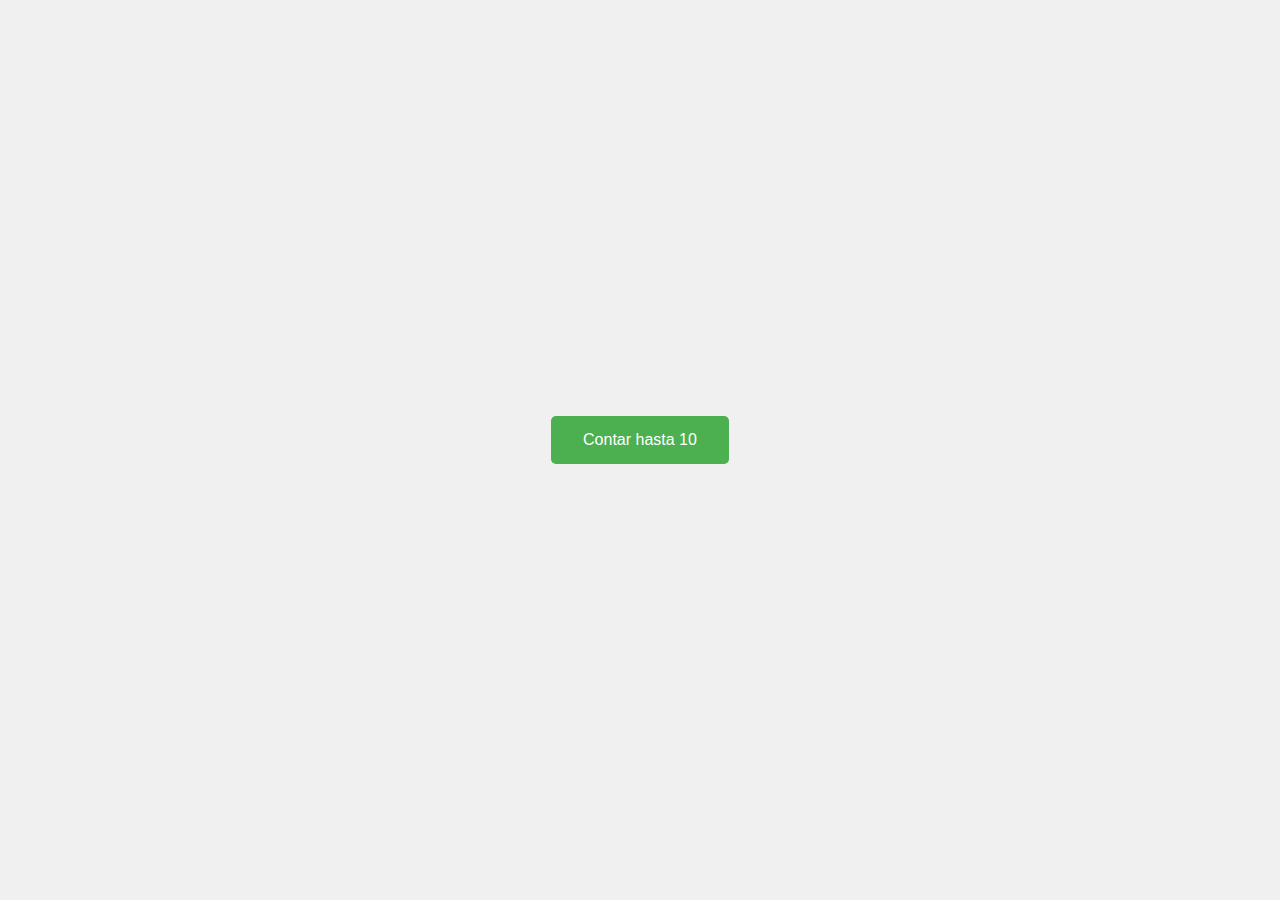
<file: 08_bucles/index.html>
<!DOCTYPE html>
<html lang="es">
<head>
    <meta charset="UTF-8">
    <meta name="viewport" content="width=device-width, initial-scale=1.0">
    <title>Botón con JavaScript</title>
    <link rel="stylesheet" href="style.css">
</head>
<body>
    <div class="container">
        <button id="myButton" class="btn">Contar hasta 10</button>
        <div id="output"></div>
    </div>

    <script src="script.js"></script>
</body>
</html>
</file>
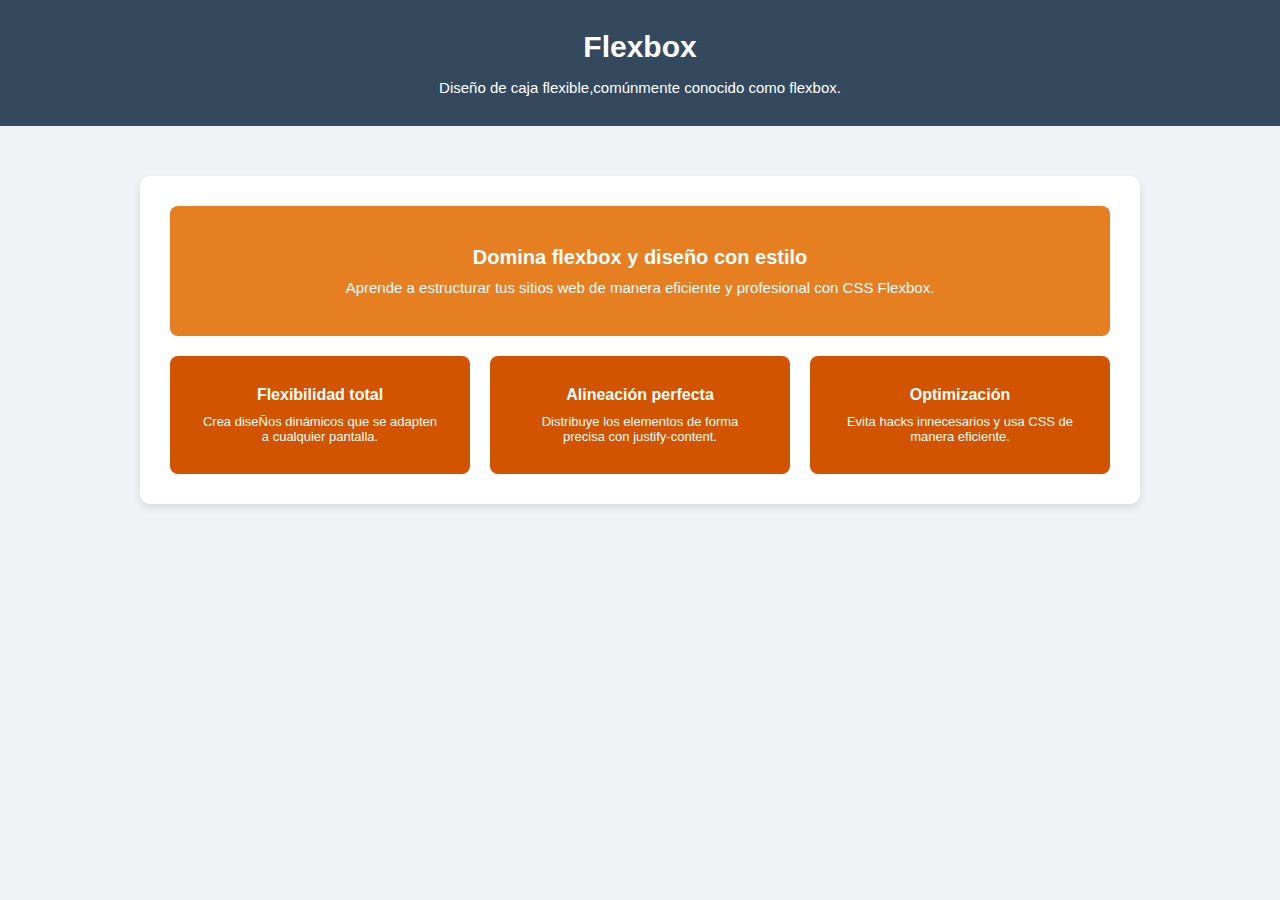
<file: 2.6/index.html>
<!DOCTYPE html>
<html lang="es">
<head>
    <meta charset="UTF-8">
    <meta name="viewport" content="width=device-width, initial-scale=1.0">
    <link rel="stylesheet" href="style.css">
    <title>Flexbox tarea profe dani</title>
</head>
<body>
    <header> <!--encabezado de la página-->
        <h1 class="titulo1">Flexbox</h1>
        <p>Diseño de caja flexible,comúnmente conocido como flexbox.</p>
    </header>
    <main> <!--apartado principal-->
        <section class="container"> <!--sección/container principal-->
            <div class="arriba">
                <h2>Domina flexbox y diseño con estilo</h2>
                <p>Aprende a estructurar tus sitios web de manera eficiente y profesional con CSS Flexbox.</p>
            </div>
            <div class="abajo">
                <div class="uno">
                    <h2>Flexibilidad total</h2>
                    <p>Crea diseÑos dinámicos que se adapten a cualquier pantalla.</p>
                </div>
                <div class="dos">
                    <h2>Alineación perfecta</h2>
                    <p>Distribuye los elementos de forma precisa con justify-content.</p>
                </div>
                <div class="tres">
                    <h2>Optimización</h2>
                    <p>Evita hacks innecesarios y usa CSS de manera eficiente.</p>
                </div>
            </div>
        </section>
    </main>
</body>
</html>
</file>
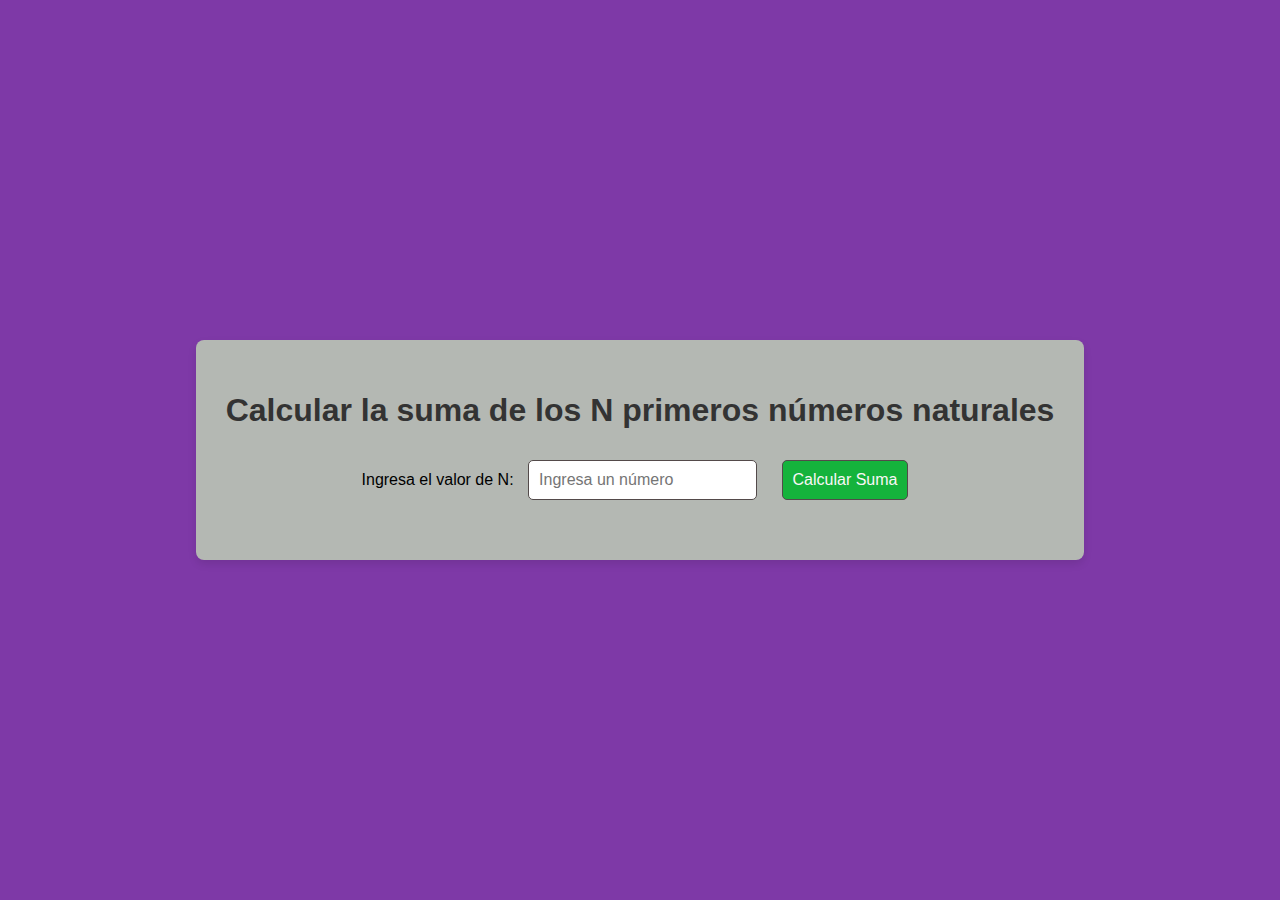
<file: ejercicio1-17/index.html>
<!DOCTYPE html>
<html lang="es">
<head>
    <meta charset="UTF-8">
    <meta name="viewport" content="width=device-width, initial-scale=1.0">
    <title>Sumar N Primeros Números Naturales</title>
    <link rel="stylesheet" href="style.css">
</head>
<body>
    <div class="container">
        <h1>Calcular la suma de los N primeros números naturales</h1>
        <label for="n">Ingresa el valor de N:</label>
        <input type="number" id="n" placeholder="Ingresa un número" />
        <button onclick="calcularSuma()">Calcular Suma</button>
        <p id="resultado"></p>
    </div>
    
    <script src="script.js"></script>
</body>
</html>
</file>
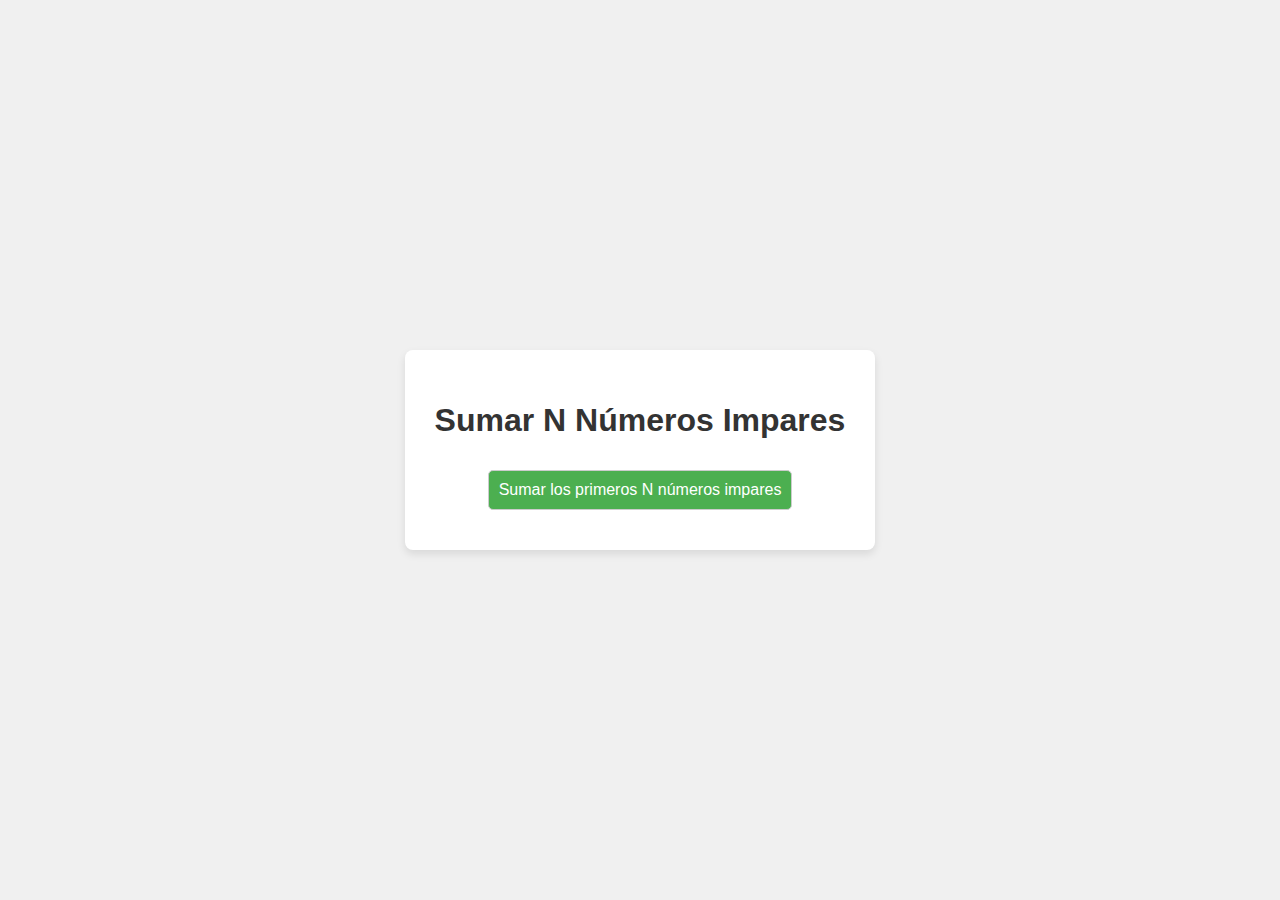
<file: ejercicio10-17/index.html>
<!DOCTYPE html>
<html lang="es">
<head>
    <meta charset="UTF-8">
    <meta name="viewport" content="width=device-width, initial-scale=1.0">
    <title>Sumar N Números Impares</title>
    <link rel="stylesheet" href="style.css">
</head>
<body>

    <div class="container">
        <h1>Sumar N Números Impares</h1>
        <button onclick="sumarNumerosImpares()">Sumar los primeros N números impares</button>
    </div>

    <script src="script.js"></script>
</body>
</html>
</file>
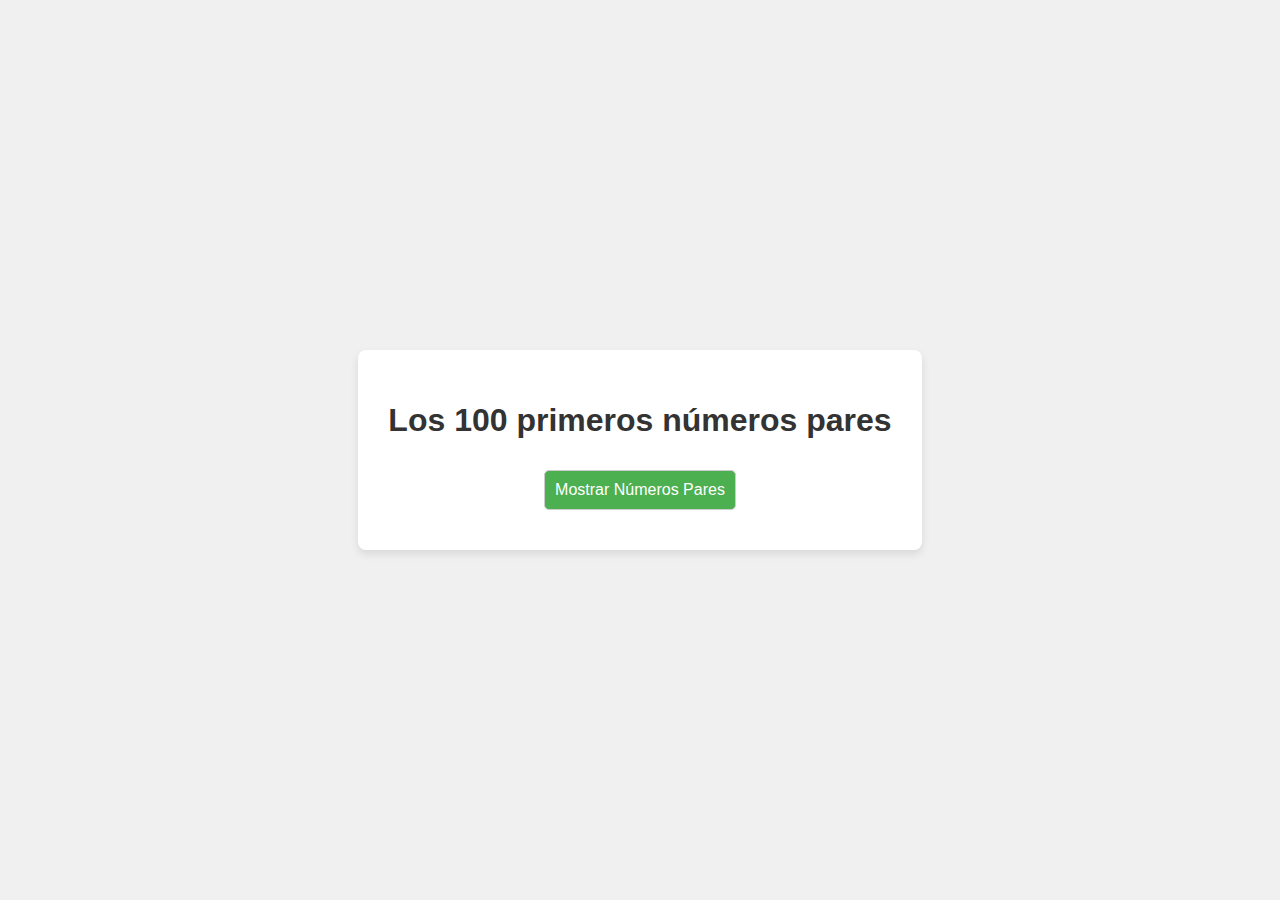
<file: ejercicio2-17/index.html>
<!DOCTYPE html>
<html lang="es">
<head>
    <meta charset="UTF-8">
    <meta name="viewport" content="width=device-width, initial-scale=1.0">
    <title>Primeros 100 Números Pares</title>
    <link rel="stylesheet" href="style.css">
</head>
<body>
    <div class="container">
        <h1>Los 100 primeros números pares</h1>
        <button onclick="mostrarNumerosPares()">Mostrar Números Pares</button>
    </div>
    
    <script src="script.js"></script>
</body>
</html>
</file>
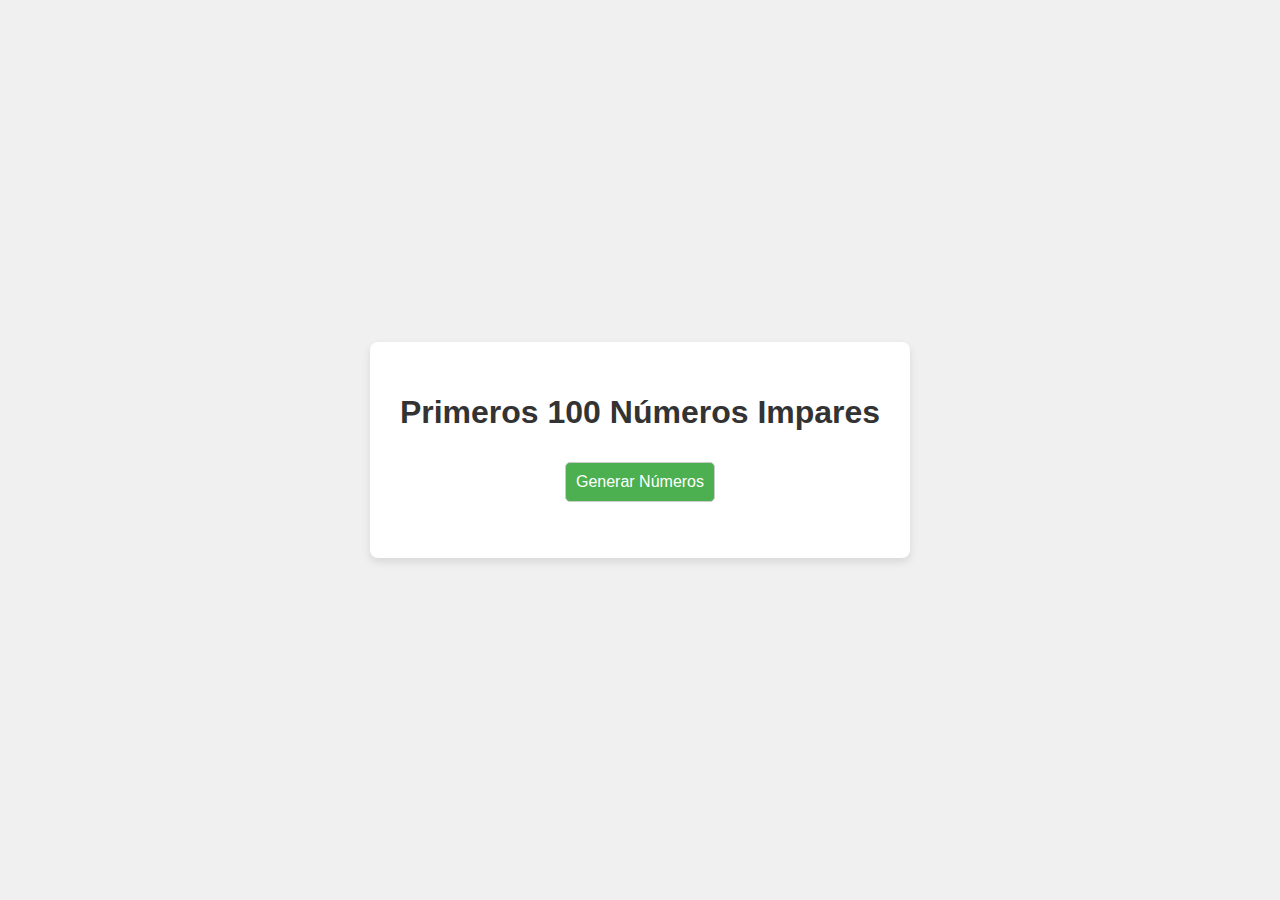
<file: ejercicio3-17/index.html>
<!DOCTYPE html>
<html lang="es">
    
<head>
    <meta charset="UTF-8">
    <meta name="viewport" content="width=device-width, initial-scale=1.0">
    <title>Números Impares</title>
    <link rel="stylesheet" href="style.css">
</head>
<body>

    <div class="container">
        <h1>Primeros 100 Números Impares</h1>
        <button onclick="generarImpares()">Generar Números</button>
        <ul id="lista-impares"></ul>
    </div>

    <script src="script.js"></script>
</body>
</html>
</file>
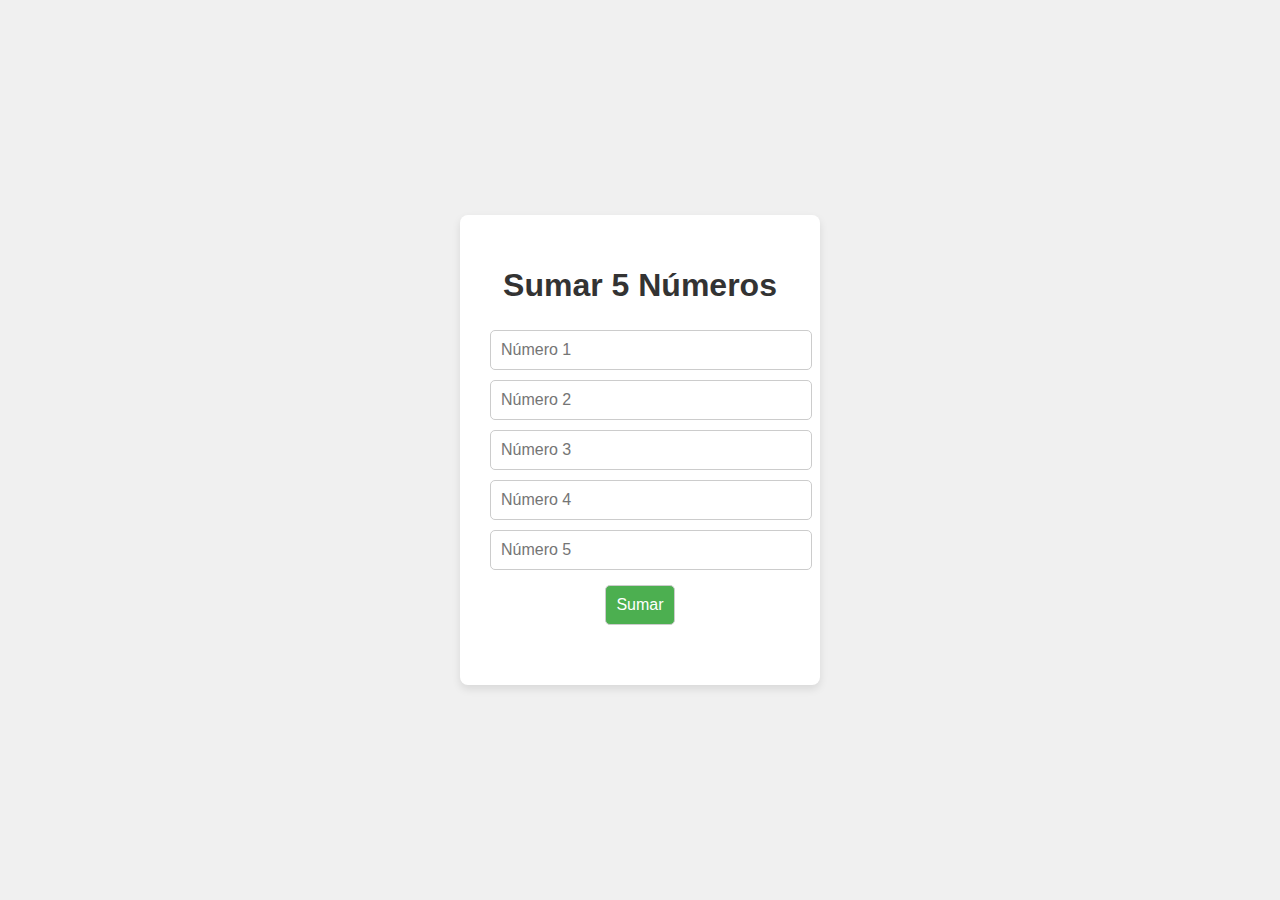
<file: ejercicio4-17/index.html>
<!DOCTYPE html>
<html lang="es">
<head>
    <meta charset="UTF-8">
    <meta name="viewport" content="width=device-width, initial-scale=1.0">
    <title>Sumar 5 Números</title>
    <link rel="stylesheet" href="style.css">
</head>
<body>

    <div class="container">
        <h1>Sumar 5 Números</h1>
        <form id="formulario">
            <input type="number" id="numero1" placeholder="Número 1" required>
            <input type="number" id="numero2" placeholder="Número 2" required>
            <input type="number" id="numero3" placeholder="Número 3" required>
            <input type="number" id="numero4" placeholder="Número 4" required>
            <input type="number" id="numero5" placeholder="Número 5" required>
            <button type="button" onclick="sumarNumeros()">Sumar</button>
        </form>
        <h2 id="resultado"></h2>
    </div>

    <script src="script.js"></script>
</body>
</html>
</file>
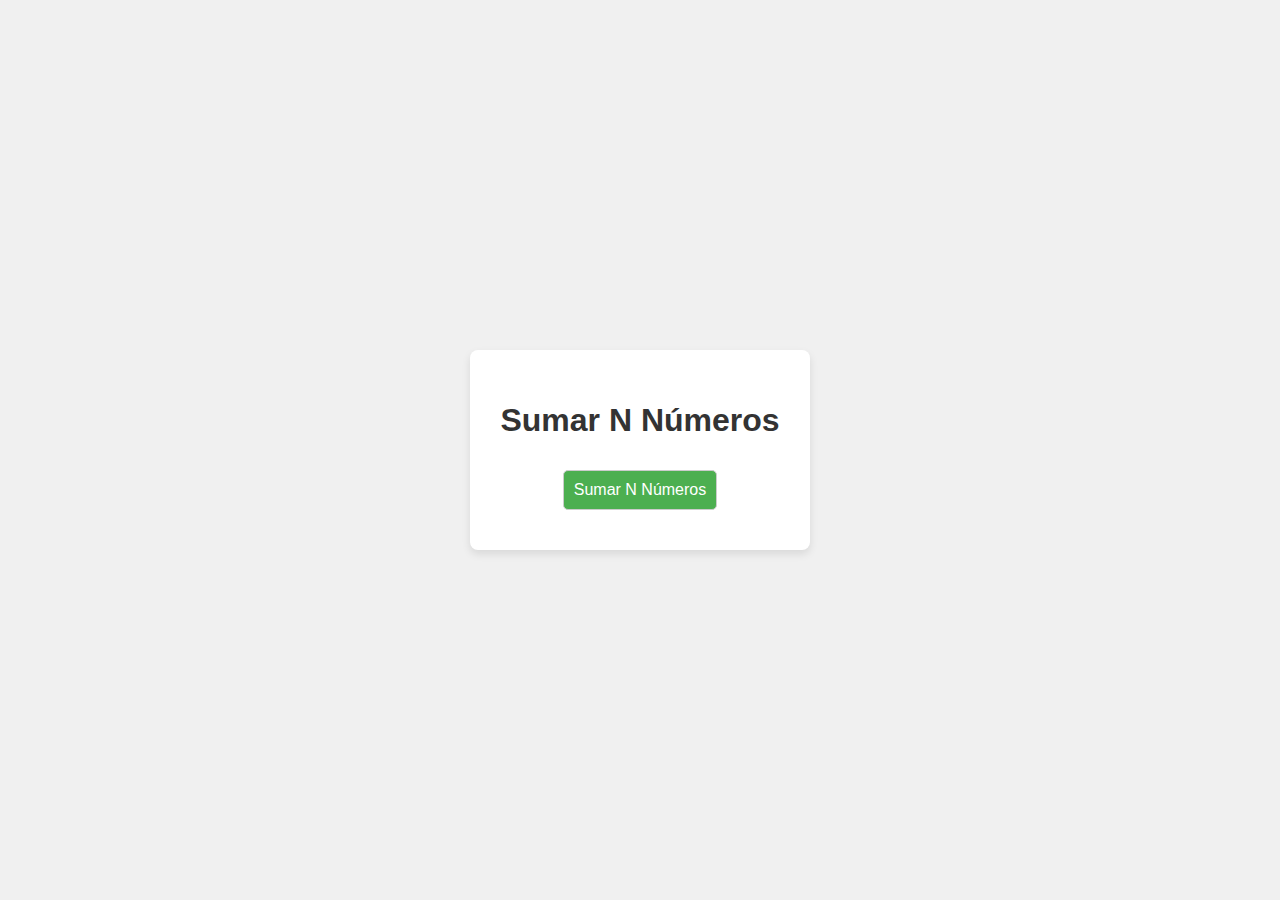
<file: ejercicio5-17/index.html>
<!DOCTYPE html>
<html lang="es">
<head>
    <meta charset="UTF-8">
    <meta name="viewport" content="width=device-width, initial-scale=1.0">
    <title>Sumar N Números</title>
    <link rel="stylesheet" href="style.css">
</head>
<body>

    <div class="container">
        <h1>Sumar N Números</h1>
        <button onclick="sumarNumeros()">Sumar N Números</button>
    </div>

    <script src="script.js"></script>
</body>
</html>
</file>
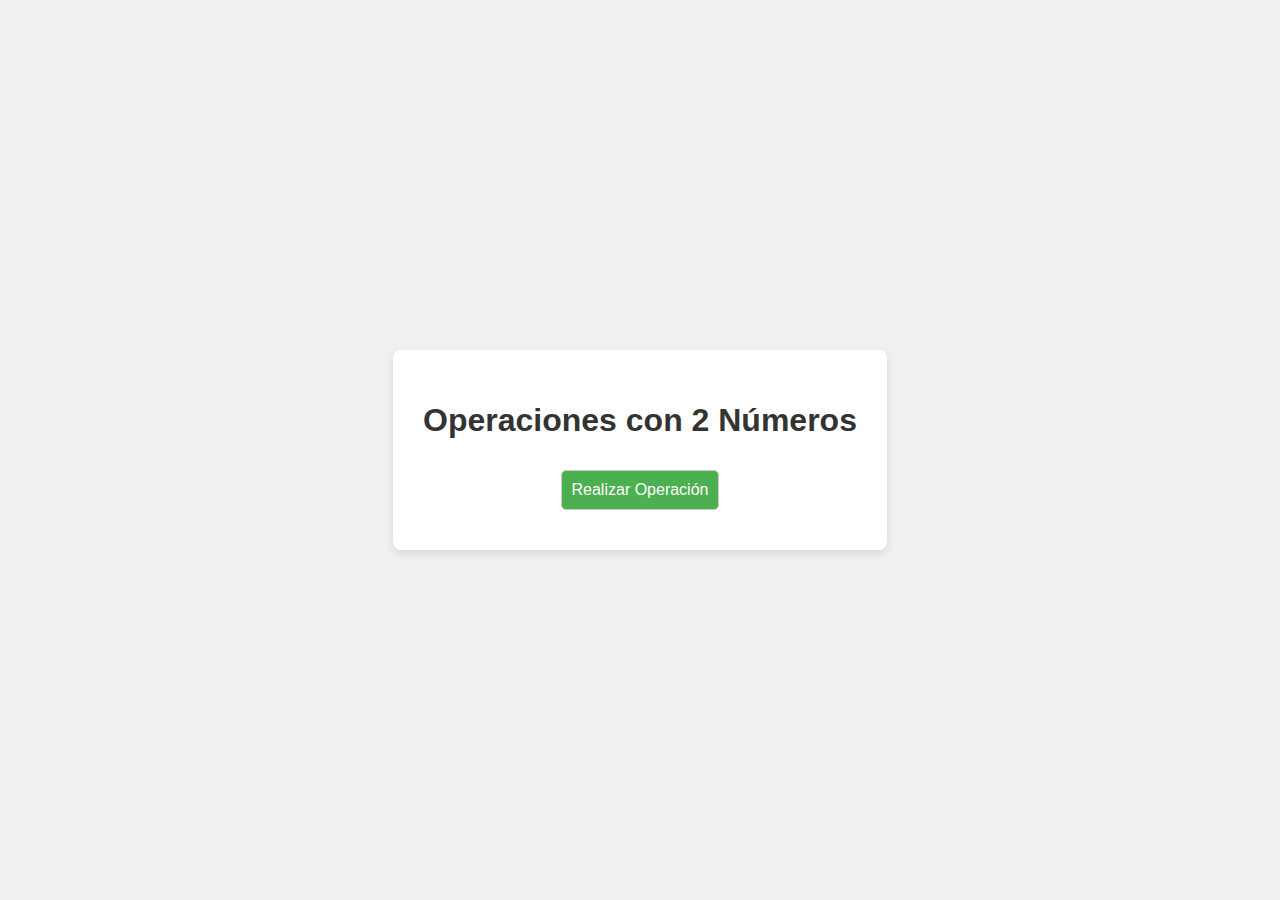
<file: ejercicio6-17/index.html>
<!DOCTYPE html>
<html lang="es">
<head>
    <meta charset="UTF-8">
    <meta name="viewport" content="width=device-width, initial-scale=1.0">
    <title>Operaciones con Números</title>
    <link rel="stylesheet" href="style.css">
</head>
<body>

    <div class="container">
        <h1>Operaciones con 2 Números</h1>
        <button onclick="realizarOperacion()">Realizar Operación</button>
    </div>

    <script src="script.js"></script>
</body>
</html>
</file>
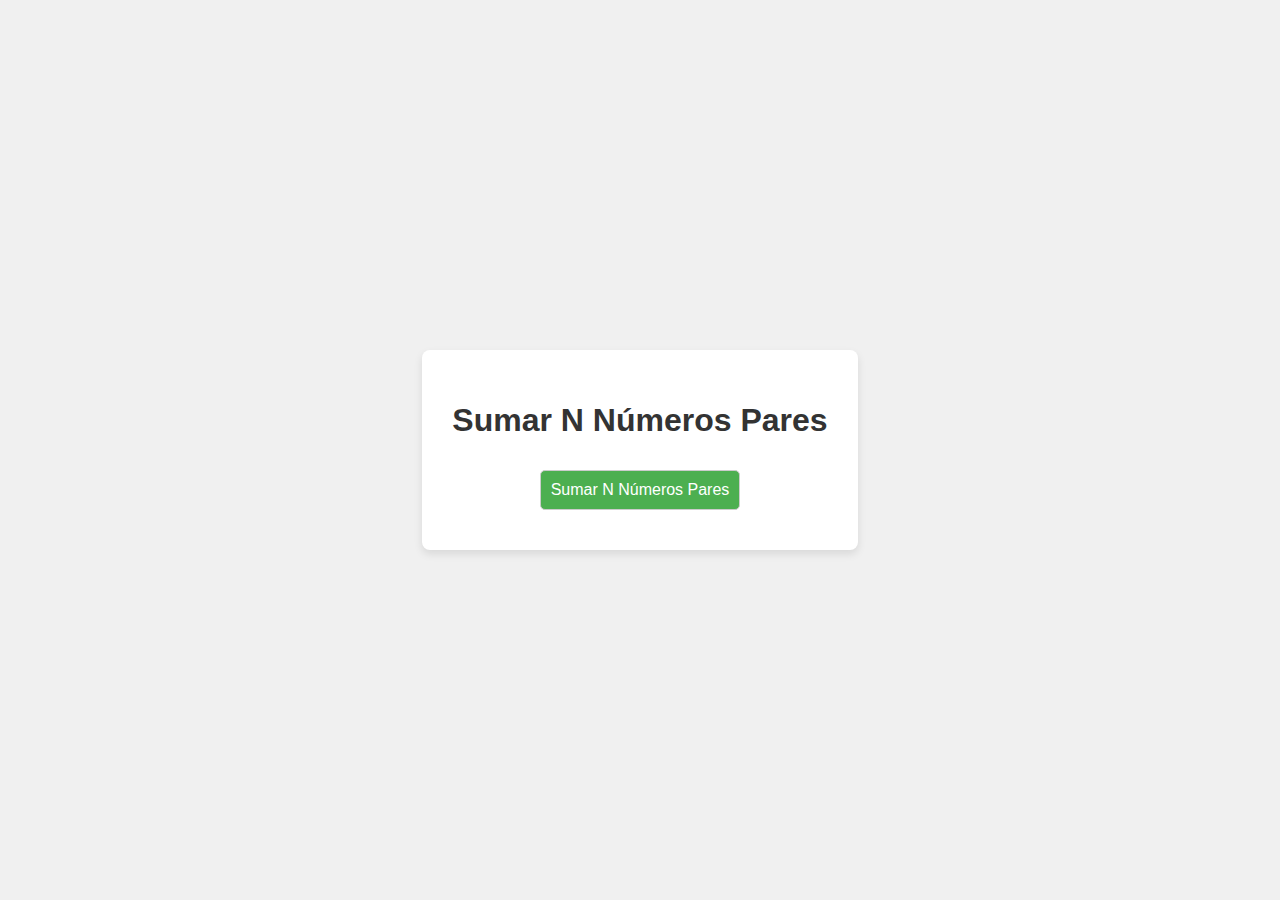
<file: ejercicio7-17/index.html>
<!DOCTYPE html>
<html lang="es">
<head>
    <meta charset="UTF-8">
    <meta name="viewport" content="width=device-width, initial-scale=1.0">
    <title>Sumar N Números Pares</title>
    <link rel="stylesheet" href="style.css">
</head>
<body>

    <div class="container">
        <h1>Sumar N Números Pares</h1>
        <button onclick="sumarNumerosPares()">Sumar N Números Pares</button>
    </div>

    <script src="script.js"></script>
</body>
</html>
</file>
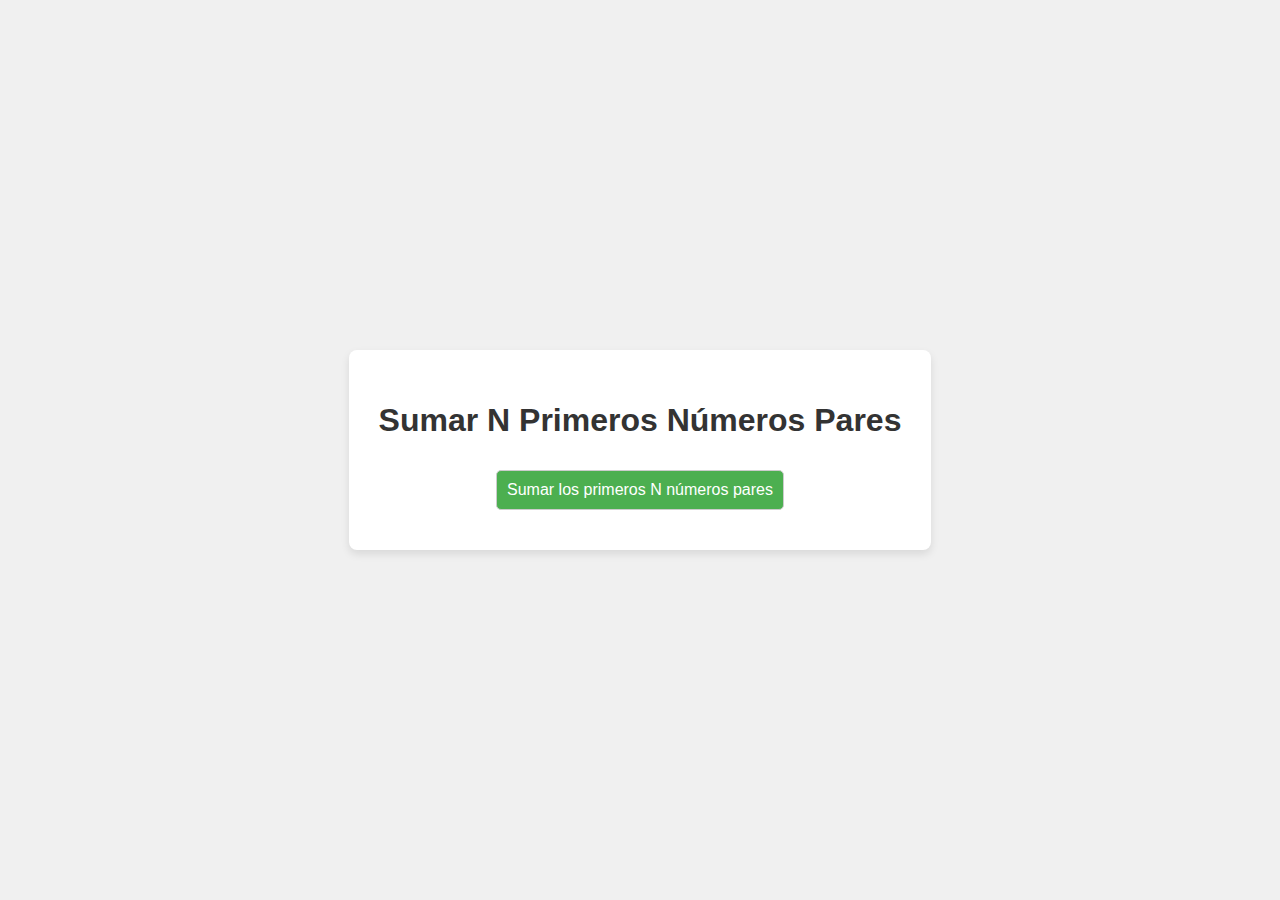
<file: ejercicio8-17/index.html>
<!DOCTYPE html>
<html lang="es">
<head>
    <meta charset="UTF-8">
    <meta name="viewport" content="width=device-width, initial-scale=1.0">
    <title>Sumar N Primeros Pares</title>
    <link rel="stylesheet" href="style.css">
</head>
<body>

    <div class="container">
        <h1>Sumar N Primeros Números Pares</h1>
        <button onclick="sumarPrimerosPares()">Sumar los primeros N números pares</button>
    </div>

    <script src="script.js"></script>
</body>
</html>
</file>
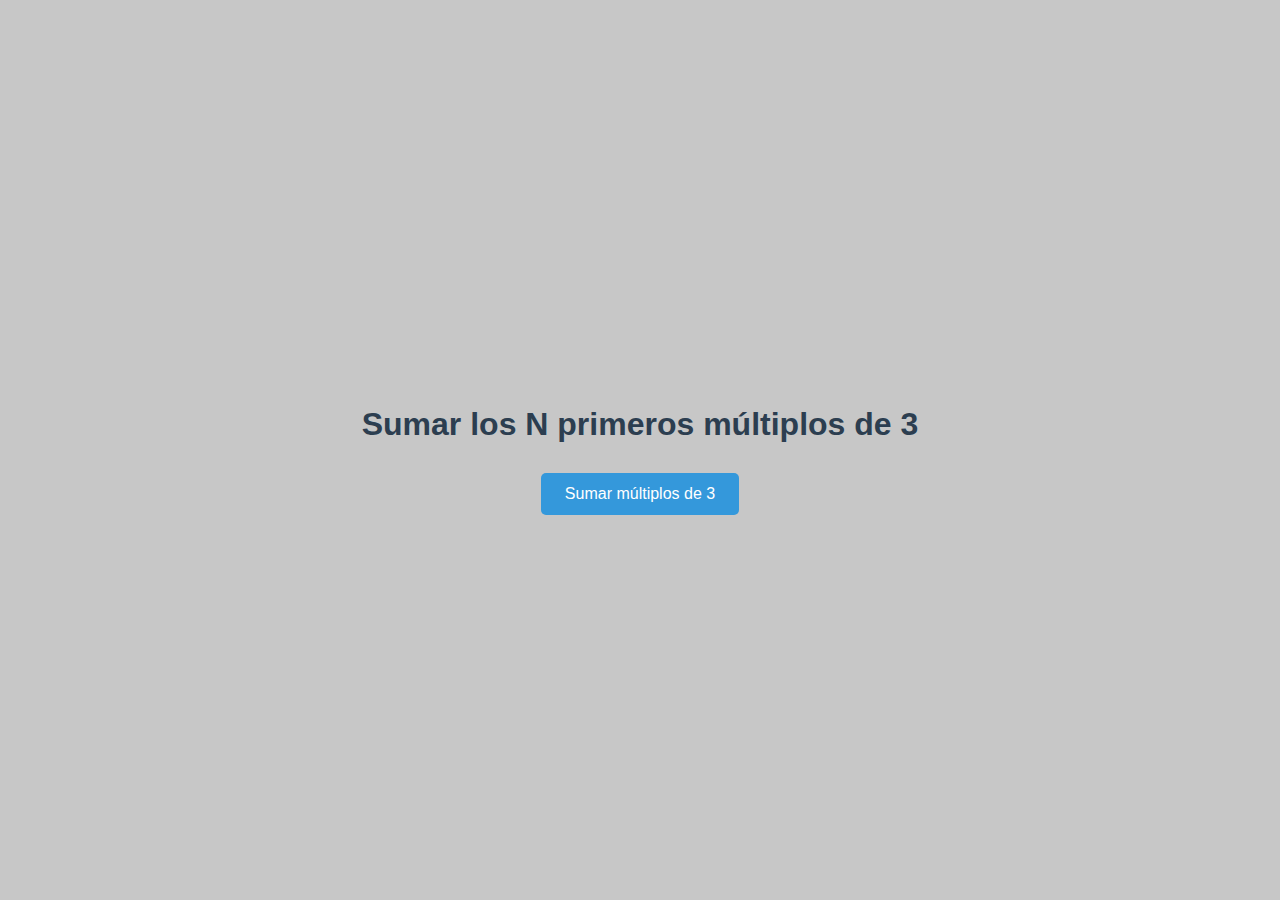
<file: java_trabajo_equipo/index.html>
<!DOCTYPE html>
<html lang="es">

<head>
    <!-- Configuración básica -->
    <meta charset="UTF-8">
    <meta name="viewport" content="width=device-width, initial-scale=1.0">

    <!-- Estilos -->
    <link rel="stylesheet" href="style.css">

    <!-- Título de la página -->
    <title>Prueba JS en parejas</title>
</head>

<body>
    <!-- Sección principal de la página -->
    <main>
        <!-- Título principal -->
        <header>
            <h1>Sumar los N primeros múltiplos de 3</h1>
        </header>

        <!-- Sección del botón -->
        <section>
            <button onclick="sumarNMultiplosDeTres()">Sumar múltiplos de 3</button>
        </section>
    </main>

    <!-- Script JavaScript -->
    <script src="script.js"></script>
</body>

</html>
</file>
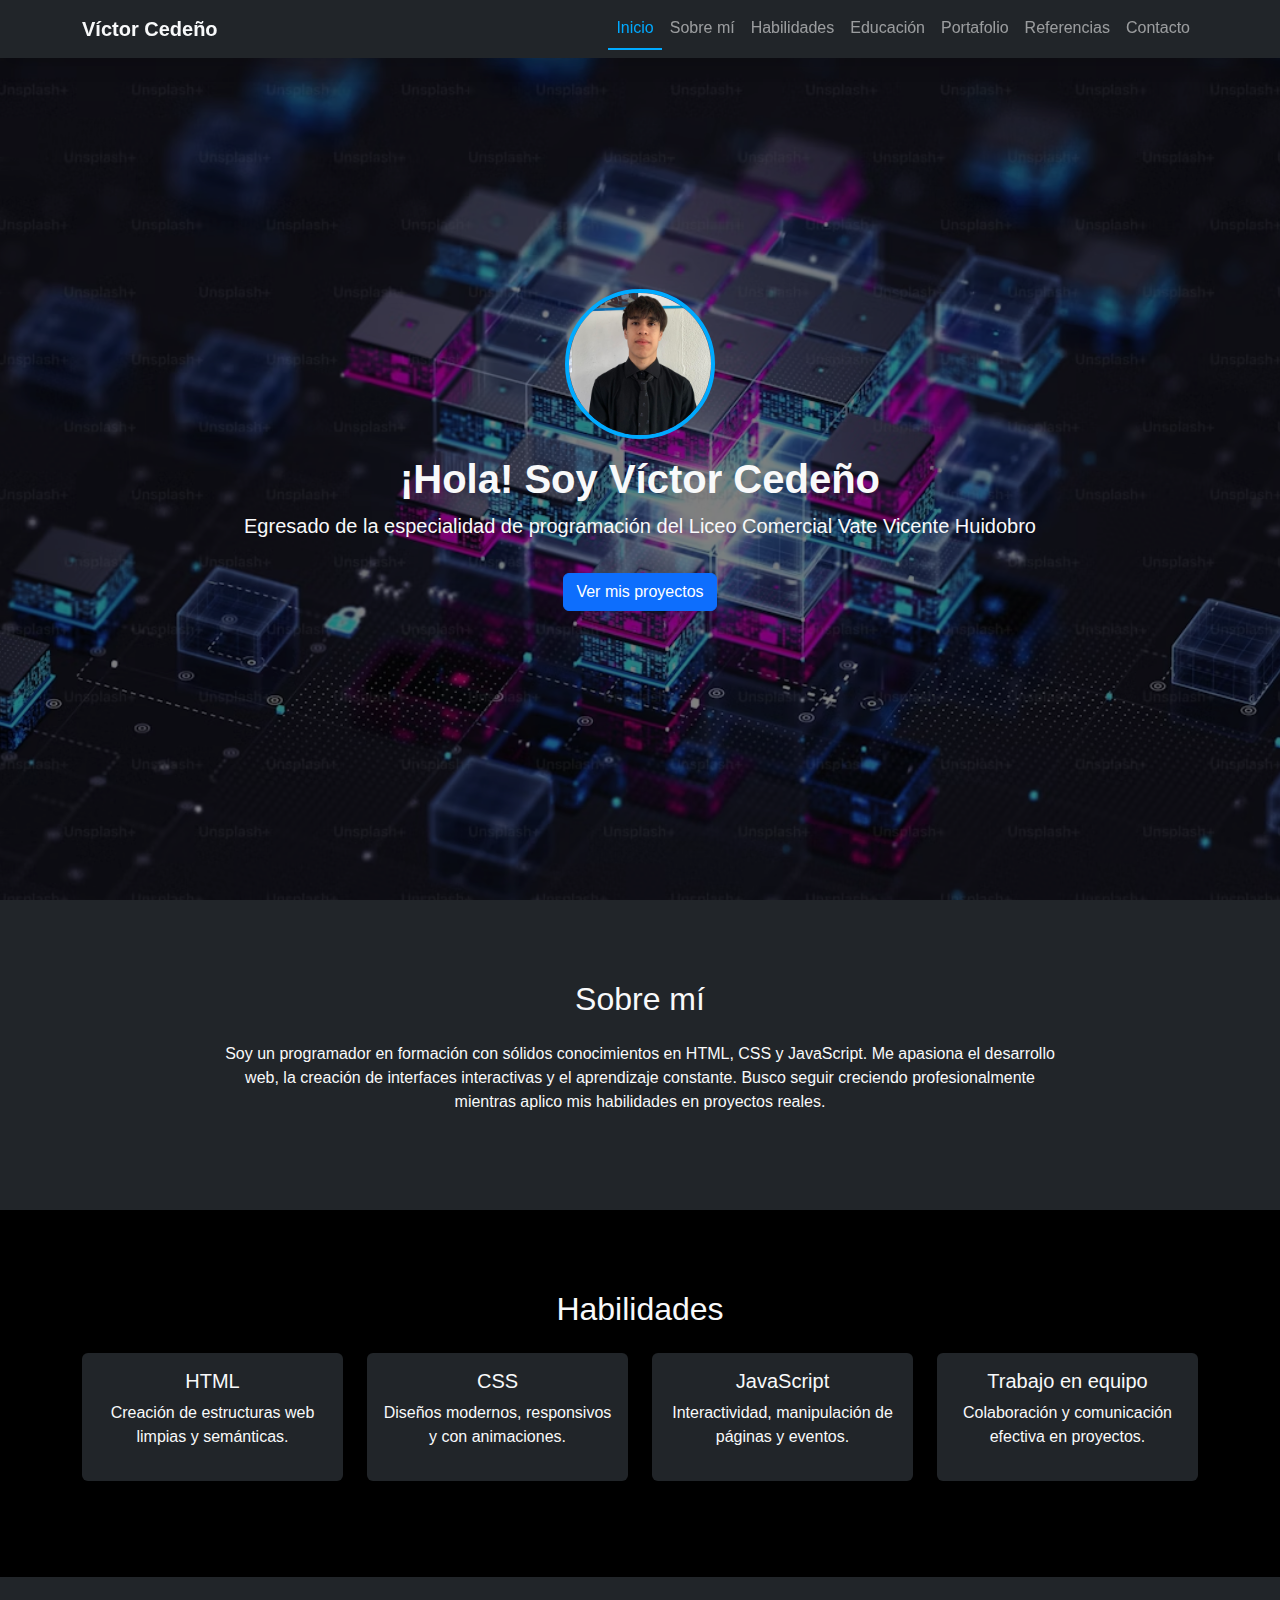
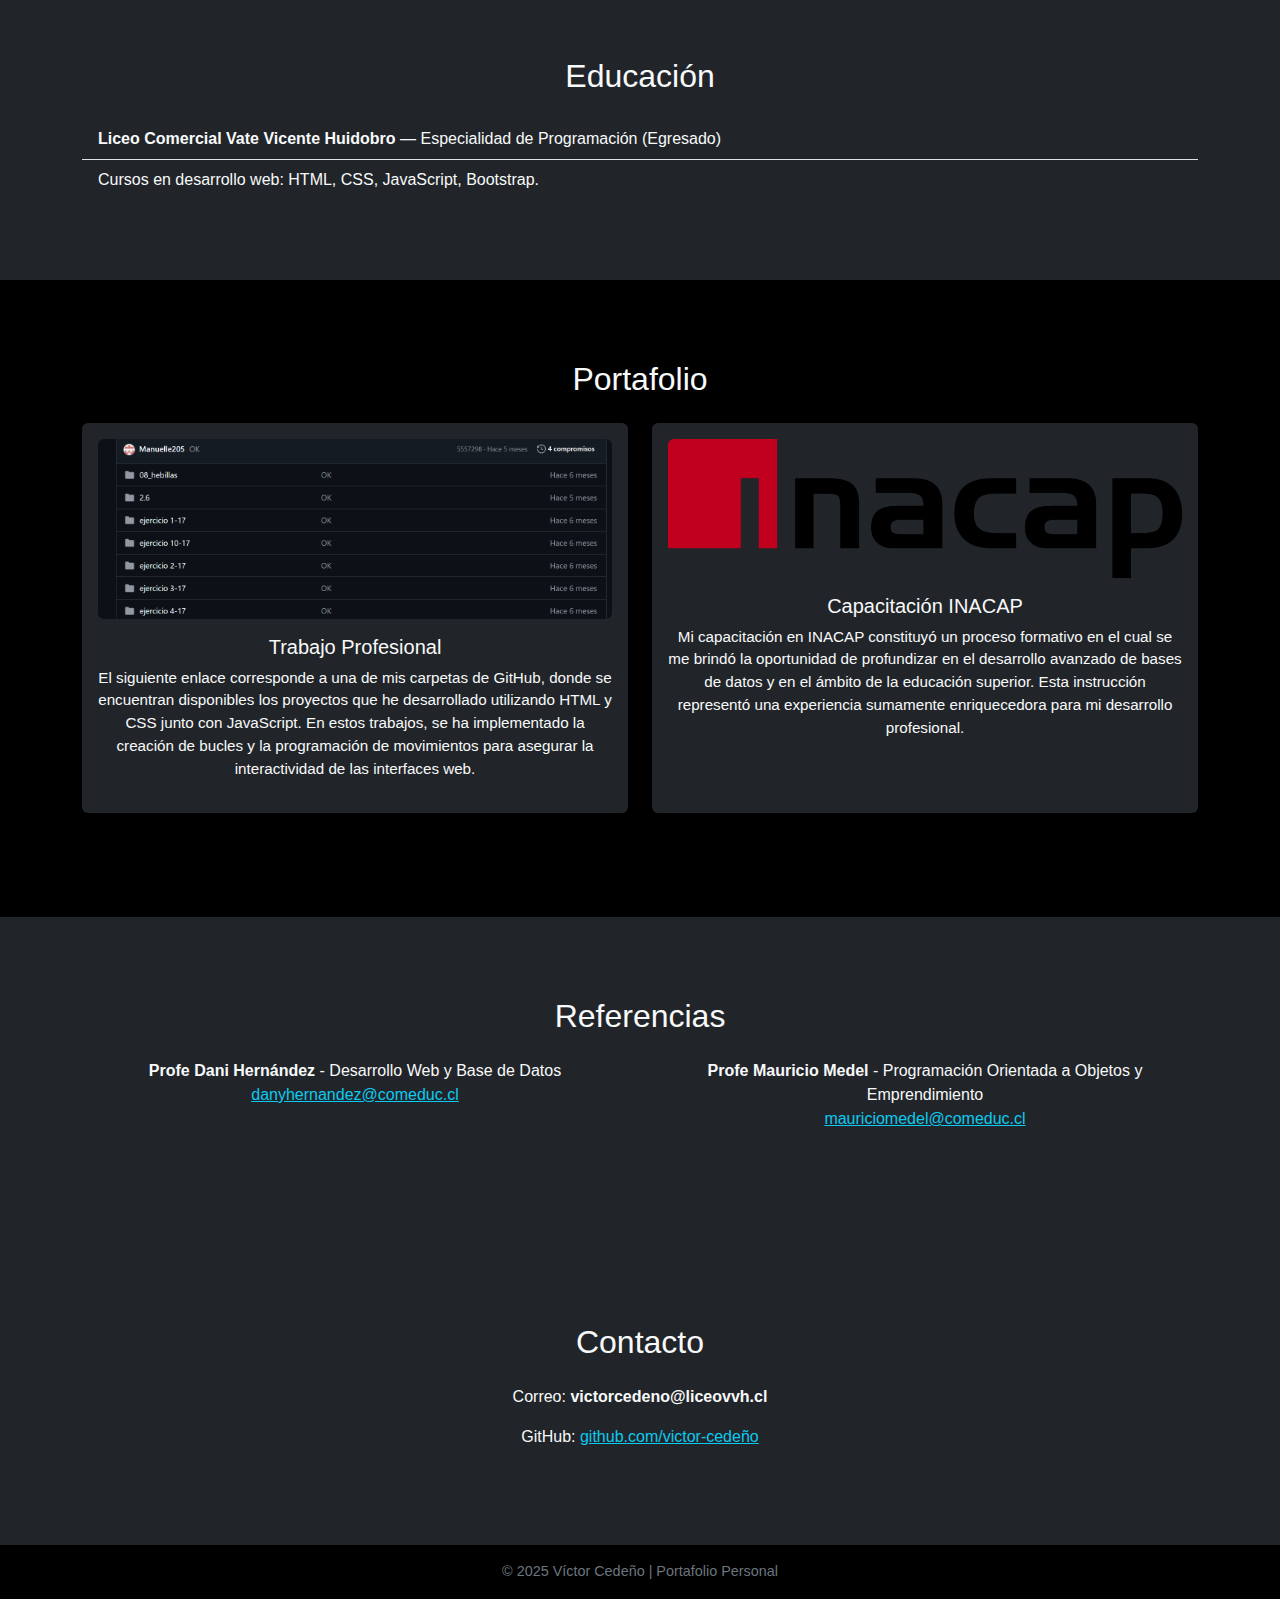
<file: victor 4c/Portafolio_victor/indexx.html>
<!DOCTYPE html>
<html lang="es">
<head>
<meta charset="UTF-8">
<meta name="viewport" content="width=device-width, initial-scale=1.0">
<title>Portafolio - Víctor Cedeño</title>
<link href="https://cdn.jsdelivr.net/npm/bootstrap@5.3.0/dist/css/bootstrap.min.css" rel="stylesheet">
<link rel="stylesheet" href="css/style.css">
</head>
<body>

<!-- ==================== Navbar ==================== -->
<nav class="navbar navbar-expand-lg navbar-dark bg-dark fixed-top shadow">
<div class="container">
<a class="navbar-brand fw-bold text-light" href="#home">Víctor Cedeño</a>
<button class="navbar-toggler" type="button" data-bs-toggle="collapse" data-bs-target="#navbarNav">
 <span class="navbar-toggler-icon"></span>
</button>
<div class="collapse navbar-collapse justify-content-end" id="navbarNav">
<ul class="navbar-nav">
<li class="nav-item"><a class="nav-link active" href="#home">Inicio</a></li>
<li class="nav-item"><a class="nav-link" href="#about">Sobre mí</a></li>
<li class="nav-item"><a class="nav-link" href="#skills">Habilidades</a></li>
<li class="nav-item"><a class="nav-link" href="#education">Educación</a></li>
<li class="nav-item"><a class="nav-link" href="#portfolio">Portafolio</a></li>
<li class="nav-item"><a class="nav-link" href="#referencias">Referencias</a></li>
<li class="nav-item"><a class="nav-link" href="#contact">Contacto</a></li>
</ul>
</div>
</div>
</nav>

<!-- ==================== Hero Section ==================== -->
<section id="home" class="hero-section d-flex align-items-center text-center text-light">
    <img src="img/cuadrados.avif" alt="Fondo de la sección Hero" class="hero-background-img">
    <div class="container">
        <img src="img/fotovic.jpg" alt="Foto de Víctor" class="rounded-circle mb-3 perfil-foto">
        <h1 class="fw-bold">¡Hola! Soy Víctor Cedeño</h1>
        <p class="lead">Egresado de la especialidad de programación del Liceo Comercial Vate Vicente Huidobro</p>
        <a href="#portfolio" class="btn btn-primary mt-3">Ver mis proyectos</a>
    </div>
</section>

<!-- ==================== Sobre mí ==================== -->
<section id="about" class="section text-light bg-dark">
<div class="container">
<h2 class="text-center mb-4">Sobre mí</h2>
<p class="text-center w-75 mx-auto">
Soy un programador en formación con sólidos conocimientos en HTML, CSS y JavaScript. 
Me apasiona el desarrollo web, la creación de interfaces interactivas y el aprendizaje constante. 
Busco seguir creciendo profesionalmente mientras aplico mis habilidades en proyectos reales.
</p>
</div>
</section>

<!-- ==================== Habilidades ==================== -->
<section id="skills" class="section bg-black text-light">
<div class="container">
<h2 class="text-center mb-4">Habilidades</h2>
<div class="row text-center">
<div class="col-md-3 mb-3">
<div class="card bg-dark text-light p-3">
<h5>HTML</h5>
<p>Creación de estructuras web limpias y semánticas.</p>
</div>
</div>
<div class="col-md-3 mb-3">
<div class="card bg-dark text-light p-3">
<h5>CSS</h5>
<p>Diseños modernos, responsivos y con animaciones.</p>
</div>
</div>
<div class="col-md-3 mb-3">
<div class="card bg-dark text-light p-3">
<h5>JavaScript</h5>
<p>Interactividad, manipulación de páginas y eventos.</p>
</div>
</div>
<div class="col-md-3 mb-3">
<div class="card bg-dark text-light p-3">
<h5>Trabajo en equipo</h5>
<p>Colaboración y comunicación efectiva en proyectos.</p>
</div>
</div>
</div>
</div>
</section>

<!-- ==================== Educación ==================== -->
<section id="education" class="section bg-dark text-light">
<div class="container">
<h2 class="text-center mb-4">Educación</h2>
<ul class="list-group list-group-flush bg-transparent">
<li class="list-group-item bg-transparent text-light">
<strong>Liceo Comercial Vate Vicente Huidobro</strong> — Especialidad de Programación (Egresado)
</li>
<li class="list-group-item bg-transparent text-light">
Cursos en desarrollo web: HTML, CSS, JavaScript, Bootstrap.
</li>
</ul>
</div>
</section>

<!-- ==================== Portafolio ==================== -->
<section id="portfolio" class="section bg-black text-light">
<div class="container">
<h2 class="text-center mb-4">Portafolio</h2>
<div class="row text-center">

    <!-- Proyecto 1: Trabajo Profesional -->
    <div class="col-md-6 mb-4">
        <a href="https://github.com/manuelle205/Desarrollo-web" target="_blank" class="text-decoration-none">
        <div class="card bg-dark text-light p-3 hover-card">
            <img src="img/desarrollo web.png" alt="Trabajo Profesional" class="img-fluid rounded mb-3">
            <h5>Trabajo Profesional</h5>
            <p>El siguiente enlace corresponde a una de mis carpetas de GitHub, donde se encuentran disponibles los proyectos que he desarrollado utilizando HTML y CSS junto con JavaScript. En estos trabajos, se ha implementado la creación de bucles y la programación de movimientos para asegurar la interactividad de las interfaces web.</p>
        </div>
        </a>
    </div>

    <!-- Proyecto 2: Capacitación INACAP -->
    <div class="col-md-6 mb-4">
        <div class="card bg-dark text-light p-3 hover-card">
            <img src="img/logo-inacap-1024x277.png" alt="Capacitación INACAP" class="img-fluid rounded mb-3">
            <h5>Capacitación INACAP</h5>
            <p>Mi capacitación en INACAP constituyó un proceso formativo en el cual se me brindó la oportunidad de profundizar en el desarrollo avanzado de bases de datos y en el ámbito de la educación superior. Esta instrucción representó una experiencia sumamente enriquecedora para mi desarrollo profesional.</p>
        </div>
    </div>

</div>
</div>
</section>

<!-- ==================== Referencias ==================== -->
<section id="referencias" class="section bg-dark text-light text-center">
<div class="container">
<h2 class="mb-4">Referencias</h2>
<div class="row justify-content-center">
    <div class="col-md-6 mb-3">
        <p><strong>Profe Dani Hernández</strong> - Desarrollo Web y Base de Datos<br>
        <a href="mailto:danyhernandez@comeduc.cl" class="text-info">danyhernandez@comeduc.cl</a></p>
    </div>
    <div class="col-md-6 mb-3">
        <p><strong>Profe Mauricio Medel</strong> - Programación Orientada a Objetos y Emprendimiento<br>
        <a href="mailto:mauriciomedel@comeduc.cl" class="text-info">mauriciomedel@comeduc.cl</a></p>
    </div>
</div>
</div>
</section>

<!-- ==================== Contacto ==================== -->
<section id="contact" class="section bg-dark text-light text-center">
<div class="container">
<h2 class="mb-4">Contacto</h2>
<p>Correo: <strong>victorcedeno@liceovvh.cl</strong></p>
<p>GitHub: <a href="https://github.com/" class="text-info">github.com/victor-cedeño</a></p>
</div>
</section>

<!-- ==================== Footer ==================== -->
<footer class="bg-black text-center text-secondary py-3">
© 2025 Víctor Cedeño | Portafolio Personal
</footer>

<script src="https://cdn.jsdelivr.net/npm/bootstrap@5.3.0/dist/js/bootstrap.bundle.min.js"></script>
</body>
</html>
</file>
<file: 08_bucles/style.css>
body {
    font-family: Arial, sans-serif;
    display: flex;
    justify-content: center;
    align-items: center;
    height: 100vh;
    margin: 0;
    background-color: #f0f0f0;
}

.container {
    text-align: center;
}

button {
    background-color: #4CAF50; 
    color: white; 
    padding: 15px 32px;
    text-align: center;
    text-decoration: none;
    display: inline-block;
    font-size: 16px;
    margin: 10px;
    cursor: pointer;
    border-radius: 5px;
    border: none;
    transition: background-color 0.3s ease;
}

button:hover {
    background-color: #45a049;
}

#output {
    margin-top: 20px;
    font-size: 18px;
    color: #333;
}
</file>
<file: 2.6/style.css>
* {
    margin: 0;
    padding: 0;
    box-sizing: border-box;
    font-family: Arial, sans-serif;
}

body {
    background-color: #F0F2F5;
    display: flex;
    flex-direction: column;
    align-items: center;
    min-height: 100vh;
}

/* Estilos del Encabezado */
header {
    background-color: #34495e;
    color: white;
    display: flex;
    padding: 30px 20px;
    text-align: center;
    width: 100%;
    flex-direction: column;
    justify-content: center;
}

header h1 {
    color: #ffff;
    margin-bottom: 5px;
    font-size: 30px;
}

header p {
    color: #ffff;
    font-size: 15px;
    margin-top: 10px;
}

/* Container main */
main {
    display: flex;
    flex-direction: column;
    margin-top: 50px;
    background-color: #ffff;
    width: 90%;
    max-width: 1000px;
    border-radius: 10px;
    box-shadow: 0 4px 8px rgba(0, 0, 0, 0.1);
    padding: 30px;
    gap: 30px;
}

/* Sección de arriba  */
.arriba {
    display: flex;
    flex-direction: column;
    background-color: #e67e22;
    text-align: center;
    border-radius: 8px;
    justify-content: center;
    align-items: center;
    padding: 40px;
    margin-bottom: 20px;
}

.arriba h2 {
    color: #ffff;
    margin-top: 0;
    font-size: 20px;
    margin-bottom: 10px;
}

.arriba p {
    color: #ffff;
    font-size: 15px;
}

/* Sección de abajo de la cajas  */
.abajo {
    display: flex;
    align-items: flex-start;
    background-color: transparent;
    justify-content: center;
    gap: 20px;
    flex-wrap: wrap; 
}

/* Estilos de cada una de las cajas de forma separada. */
.uno, .dos, .tres {
    background-color: #d35400;
    color: white;
    padding: 30px;
    border-radius: 8px;
    text-align: center;
    flex: 1 1 280px; /* crecer/ encoger / ancho */
    max-width: 350px;
    height: auto;
}

.uno h2, .dos h2, .tres h2 {
    color: #ffff;
    margin-top: 0;
    font-size: 16px;
    margin-bottom: 10px;
}

.uno p, .dos p, .tres p {
    color: #ffff;
    font-size: 13px;
}
</file>
<file: ejercicio1-17/style.css>
body {
    font-family: Arial, sans-serif;
    background-color: #7e39a7;
    display: flex;
    justify-content: center;
    align-items: center;
    height: 100vh;
    margin: 0;
}

.container {
    background-color: rgb(180, 184, 179);
    padding: 30px;
    border-radius: 8px;
    box-shadow: 0 4px 8px rgba(0, 0, 0, 0.1);
    text-align: center;
}

h1 {
    color: #333;
}

input, button {
    padding: 10px;
    margin: 10px;
    font-size: 16px;
    border-radius: 5px;
    border: 1px solid #534a4a;
}

button {
    background-color: #15b33c;
    color: rgb(250, 247, 247);
    cursor: pointer;
}

button:hover {
    background-color: #6322b8;
}

#resultado {
    margin-top: 20px;
    font-size: 18px;
    font-weight: bold;
    color: #333;
}
</file>
<file: ejercicio10-17/style.css>
body {
    font-family: Arial, sans-serif;
    background-color: #f0f0f0;
    display: flex;
    justify-content: center;
    align-items: center;
    height: 100vh;
    margin: 0;
}

.container {
    background-color: white;
    padding: 30px;
    border-radius: 8px;
    box-shadow: 0 4px 8px rgba(0, 0, 0, 0.1);
    text-align: center;
}

h1 {
    color: #333;
}

button {
    padding: 10px;
    margin: 10px;
    font-size: 16px;
    border-radius: 5px;
    border: 1px solid #ccc;
    background-color: #4CAF50;
    color: white;
    cursor: pointer;
}

button:hover {
    background-color: #45a049;
}
</file>
<file: ejercicio2-17/style.css>
body {
    font-family: Arial, sans-serif;
    background-color: #f0f0f0;
    display: flex;
    justify-content: center;
    align-items: center;
    height: 100vh;
    margin: 0;
}

.container {
    background-color: white;
    padding: 30px;
    border-radius: 8px;
    box-shadow: 0 4px 8px rgba(0, 0, 0, 0.1);
    text-align: center;
}

h1 {
    color: #333;
}

button {
    padding: 10px;
    margin: 10px;
    font-size: 16px;
    border-radius: 5px;
    border: 1px solid #ccc;
    background-color: #4CAF50;
    color: white;
    cursor: pointer;
}

button:hover {
    background-color: #45a049;
}
</file>
<file: ejercicio3-17/style.css>
body {
    font-family: Arial, sans-serif;
    background-color: #f0f0f0;
    display: flex;
    justify-content: center;
    align-items: center;
    height: 100vh;
    margin: 0;
}

.container {
    background-color: white;
    padding: 30px;
    border-radius: 8px;
    box-shadow: 0 4px 8px rgba(0, 0, 0, 0.1);
    text-align: center;
}

h1 {
    color: #333;
}

button {
    padding: 10px;
    margin: 10px;
    font-size: 16px;
    border-radius: 5px;
    border: 1px solid #ccc;
    background-color: #4CAF50;
    color: white;
    cursor: pointer;
}

button:hover {
    background-color: #45a049;
}
</file>
<file: ejercicio4-17/style.css>
body {
    font-family: Arial, sans-serif;
    background-color: #f0f0f0;
    display: flex;
    justify-content: center;
    align-items: center;
    height: 100vh;
    margin: 0;
}

.container {
    background-color: white;
    padding: 30px;
    border-radius: 8px;
    box-shadow: 0 4px 8px rgba(0, 0, 0, 0.1);
    text-align: center;
    width: 300px;
}

h1 {
    color: #333;
}

input {
    width: 100%;
    padding: 10px;
    margin: 5px 0;
    font-size: 16px;
    border-radius: 5px;
    border: 1px solid #ccc;
}

button {
    padding: 10px;
    margin: 10px 0;
    font-size: 16px;
    border-radius: 5px;
    border: 1px solid #ccc;
    background-color: #4CAF50;
    color: white;
    cursor: pointer;
}

button:hover {
    background-color: #45a049;
}

h2 {
    color: #333;
}
</file>
<file: ejercicio5-17/style.css>
body {
    font-family: Arial, sans-serif;
    background-color: #f0f0f0;
    display: flex;
    justify-content: center;
    align-items: center;
    height: 100vh;
    margin: 0;
}

.container {
    background-color: white;
    padding: 30px;
    border-radius: 8px;
    box-shadow: 0 4px 8px rgba(0, 0, 0, 0.1);
    text-align: center;
}

h1 {
    color: #333;
}

button {
    padding: 10px;
    margin: 10px;
    font-size: 16px;
    border-radius: 5px;
    border: 1px solid #ccc;
    background-color: #4CAF50;
    color: white;
    cursor: pointer;
}

button:hover {
    background-color: #45a049;
}
</file>
<file: ejercicio6-17/style.css>
body {
    font-family: Arial, sans-serif;
    background-color: #f0f0f0;
    display: flex;
    justify-content: center;
    align-items: center;
    height: 100vh;
    margin: 0;
}

.container {
    background-color: white;
    padding: 30px;
    border-radius: 8px;
    box-shadow: 0 4px 8px rgba(0, 0, 0, 0.1);
    text-align: center;
}

h1 {
    color: #333;
}

button {
    padding: 10px;
    margin: 10px;
    font-size: 16px;
    border-radius: 5px;
    border: 1px solid #ccc;
    background-color: #4CAF50;
    color: white;
    cursor: pointer;
}

button:hover {
    background-color: #45a049;
}
</file>
<file: ejercicio7-17/style.css>
body {
    font-family: Arial, sans-serif;
    background-color: #f0f0f0;
    display: flex;
    justify-content: center;
    align-items: center;
    height: 100vh;
    margin: 0;
}

.container {
    background-color: white;
    padding: 30px;
    border-radius: 8px;
    box-shadow: 0 4px 8px rgba(0, 0, 0, 0.1);
    text-align: center;
}

h1 {
    color: #333;
}

button {
    padding: 10px;
    margin: 10px;
    font-size: 16px;
    border-radius: 5px;
    border: 1px solid #ccc;
    background-color: #4CAF50;
    color: white;
    cursor: pointer;
}

button:hover {
    background-color: #45a049;
}
</file>
<file: ejercicio8-17/style.css>
body {
    font-family: Arial, sans-serif;
    background-color: #f0f0f0;
    display: flex;
    justify-content: center;
    align-items: center;
    height: 100vh;
    margin: 0;
}

.container {
    background-color: white;
    padding: 30px;
    border-radius: 8px;
    box-shadow: 0 4px 8px rgba(0, 0, 0, 0.1);
    text-align: center;
}

h1 {
    color: #333;
}

button {
    padding: 10px;
    margin: 10px;
    font-size: 16px;
    border-radius: 5px;
    border: 1px solid #ccc;
    background-color: #4CAF50;
    color: white;
    cursor: pointer;
}

button:hover {
    background-color: #45a049;
}
</file>
<file: java_trabajo_equipo/style.css>
/* Estilos generales del cuerpo */
body {
    font-family: Arial, sans-serif;
    display: flex;
    flex-direction: column;
    justify-content: center;
    align-items: center;
    height: 100vh;
    margin: 0;
    background-color: #c7c7c7;
}

/* Estilos para el encabezado */
h1 {
    color: #2c3e50;
    margin-bottom: 30px;
    text-align: center;
}

/* Estilos para el botón */
button {
    padding: 12px 24px;
    background-color: #3498db;
    color: white;
    border: none;
    border-radius: 5px;
    font-size: 16px;
    cursor: pointer;
    transition: background-color 0.3s;
    
    /* Centrar el botón */
    display: block;
    margin: 0 auto;
}

/* Efecto al pasar el mouse sobre el botón */
button:hover {
    background-color: #2980b9;
}
</file>
<file: victor 4c/Portafolio_victor/css/style.css>
/* ===== Estilos generales ===== */
body {
    background-color: #0a0a0a;
    color: #f1f1f1;
    font-family: 'Poppins', sans-serif;
    scroll-behavior: smooth;
}

/* ===== Hero Section ===== */
.hero-section {
    height: 100vh;
    position: relative;
    overflow: hidden;
    display: flex;
    justify-content: center;
    align-items: center;
    flex-direction: column;
}

.hero-background-img {
    position: absolute;
    top: 0;
    left: 0;
    width: 100%;
    height: 100%;
    object-fit: cover;
    z-index: 0;
    filter: brightness(0.5);
}

.hero-section .container {
    z-index: 1; 
    position: relative;
    text-align: center;
}

.perfil-foto {
    width: 150px;
    height: 150px;
    object-fit: cover;
    border: 4px solid #00aaff;
    transition: transform 0.3s ease;
}
.perfil-foto:hover {
    transform: scale(1.1);
}

/* ===== Secciones ===== */
.section {
    padding: 80px 0;
}

/* ===== Cards generales ===== */
.card {
    transition: transform 0.3s ease, background-color 0.3s ease, box-shadow 0.3s ease;
    border: none;
}
.card:hover {
    transform: scale(1.05);
    background-color: #0f1a2b;
    box-shadow: 0 10px 20px rgba(0,0,0,0.5);
}

/* ===== Portafolio: tarjetas del mismo tamaño ===== */
#portfolio .card {
    display: flex;
    flex-direction: column;
    justify-content: flex-start;
    align-items: center;
    text-align: center;
    height: 100%;
    min-height: 350px;
}

#portfolio .card img {
    max-height: 180px;
    object-fit: cover;
    margin-bottom: 15px;
    width: 100%;
    border-radius: 8px;
}

#portfolio p {
    color: #f8f9fa;
    font-size: 0.95rem;
    flex-grow: 1;
}

/* ===== Navbar ===== */
.navbar-dark .navbar-nav .nav-link.active {
    color: #00aaff;
    border-bottom: 2px solid #00aaff;
}
.navbar-dark .navbar-nav .nav-link:hover {
    color: #00aaff;
}

/* ===== Footer ===== */
footer {
    font-size: 0.9rem;
}

/* ===== Responsividad ===== */
@media (max-width: 768px) {
    .perfil-foto {
        width: 120px;
        height: 120px;
    }
    .section {
        padding: 60px 0;
    }
    #portfolio .card {
        min-height: 300px;
    }
    #portfolio .card img {
        max-height: 150px;
    }
}
</file>
